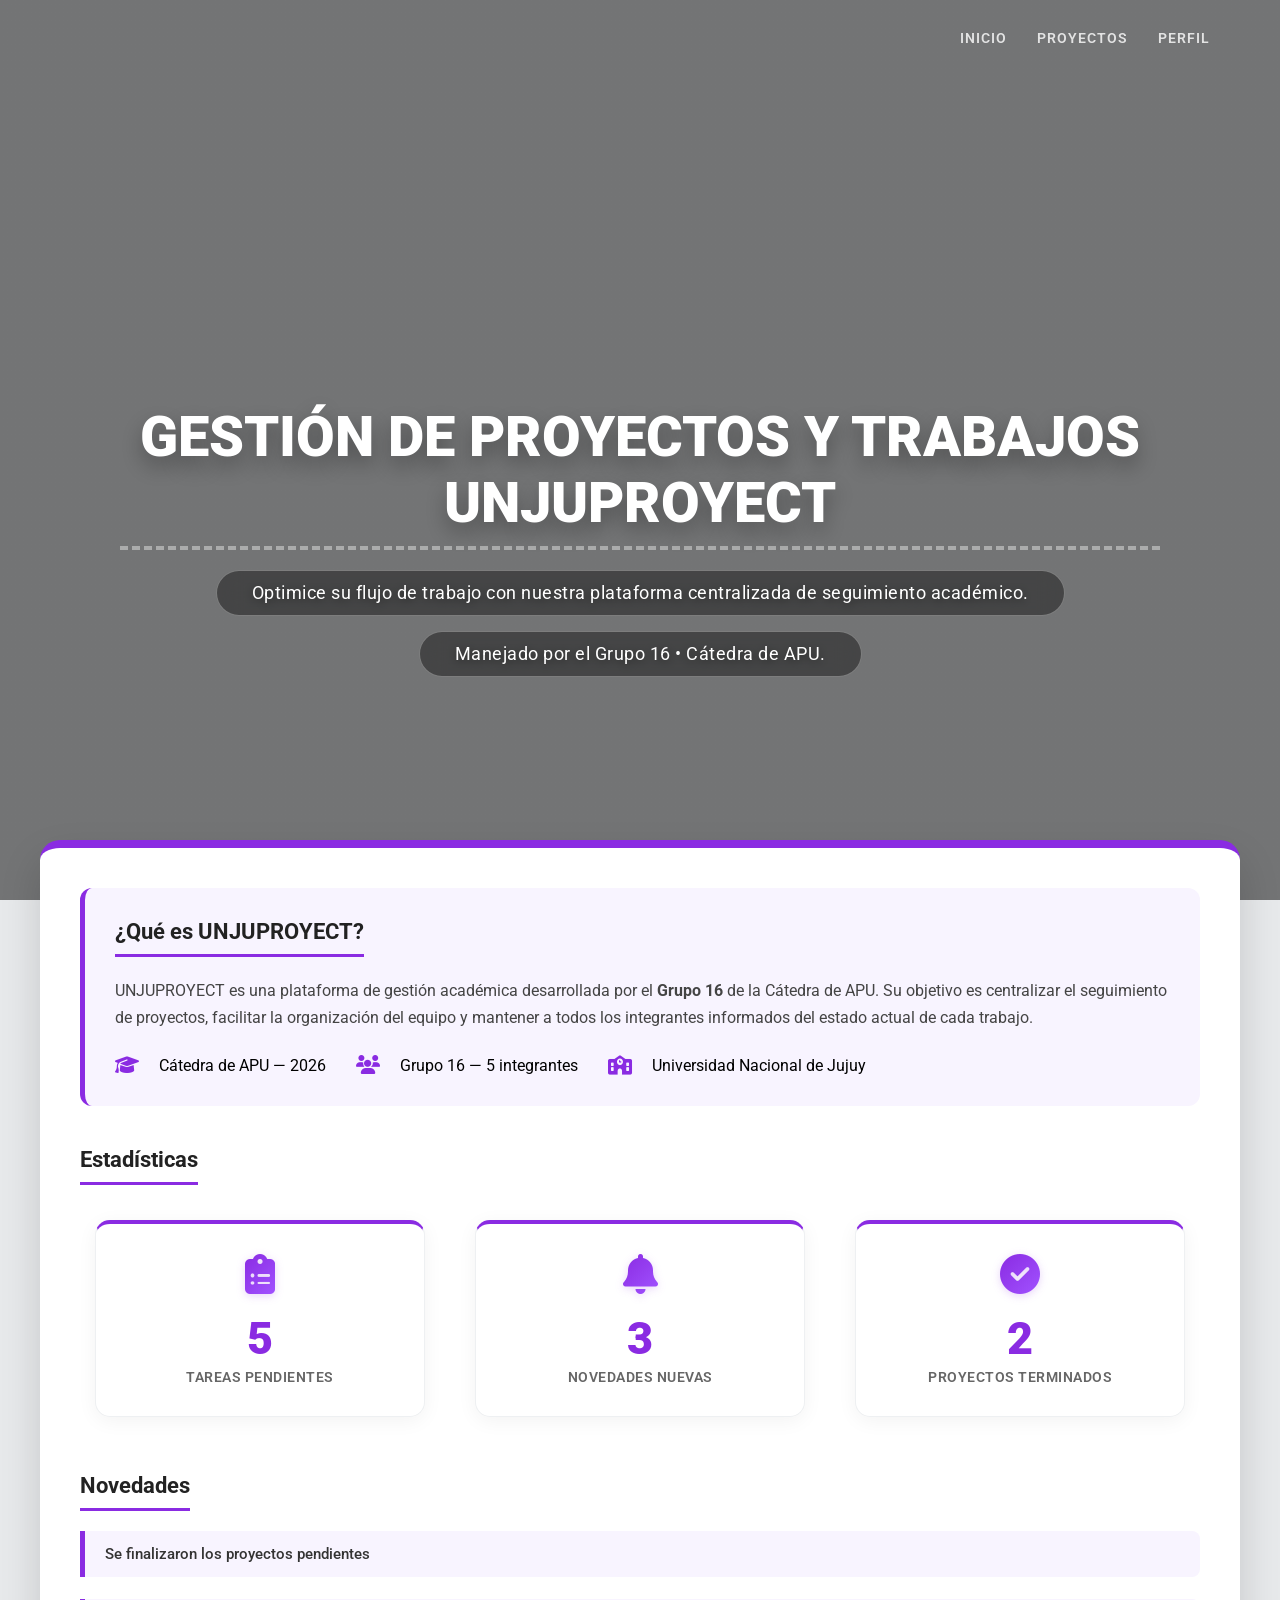
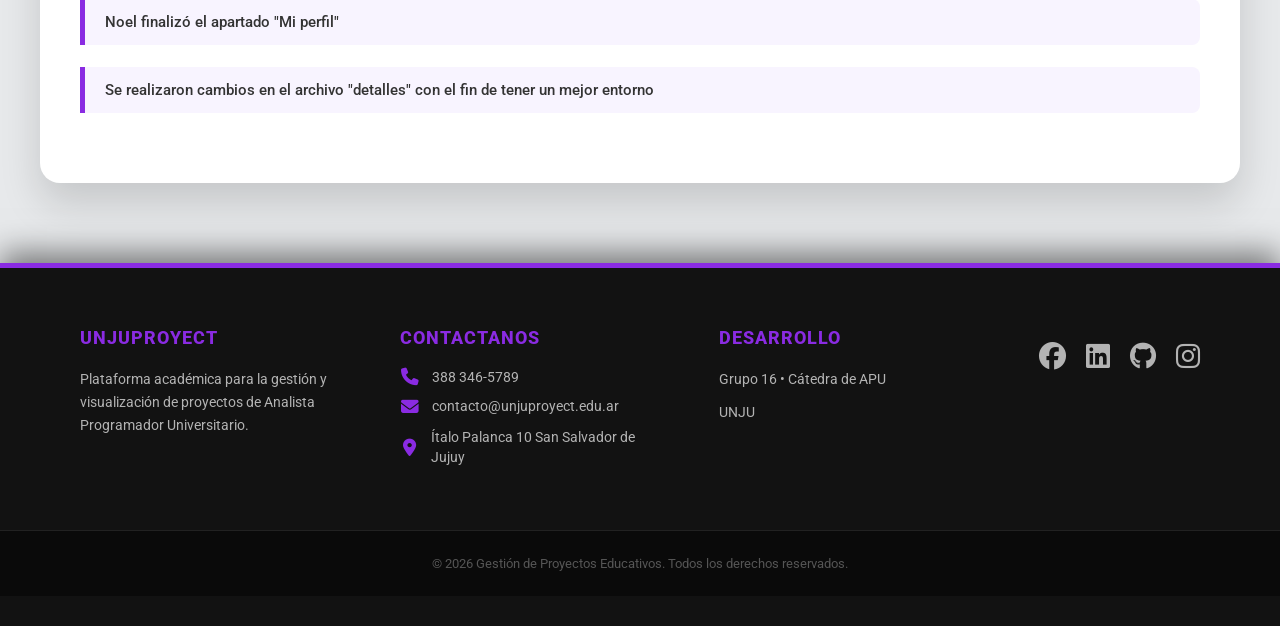
<file: Index.html>
<!DOCTYPE html>
<html lang="es">

<head>
    <meta charset="UTF-8">
    <meta name="viewport" content="width=device-width, initial-scale=1.0">
    <title>Pagina Principal</title>
    <link rel="stylesheet" href="css/styles.css">
    <link rel="preconnect" href="https://fonts.googleapis.com">
    <link rel="preconnect" href="https://fonts.gstatic.com" crossorigin>
    <link href="https://fonts.googleapis.com/css2?family=Roboto:ital,wght@0,100..900;1,100..900&display=swap"rel="stylesheet">
    <link rel="stylesheet" href="https://cdnjs.cloudflare.com/ajax/libs/font-awesome/6.5.1/css/all.min.css">
</head>

<body>
    <header>
        <nav>
            <a href="index.html">Inicio</a>
            <a href="proyectos.html">Proyectos</a>
            <a href="perfil.html">Perfil</a>
        </nav>
        <div class="header-content">
            <h1 id="titulo-h1">Gestión de Proyectos y Trabajos UNJUPROYECT</h1>
            <div class="proyecto-info">
                <p>Optimice su flujo de trabajo con nuestra plataforma centralizada de seguimiento académico.</p>
                <p>Manejado por el Grupo 16 • Cátedra de APU.</p>
            </div>
            
        </div>
    </header>

    <main>

        <section class="seccion-sobre">
            <h2 class="seccion-titulo">¿Qué es UNJUPROYECT?</h2>
            <p class="sobre-descripcion">
                UNJUPROYECT es una plataforma de gestión académica desarrollada por el <strong>Grupo 16</strong>
                de la Cátedra de APU. Su objetivo es centralizar el seguimiento de proyectos, facilitar
                la organización del equipo y mantener a todos los integrantes informados del estado actual
                de cada trabajo.
            </p>
            <div class="sobre-datos">
                <div class="sobre-dato">
                    <i class="fa-solid fa-graduation-cap sobre-icono-fa"></i>
                    <span class="sobre-texto">Cátedra de APU — 2026</span>
                </div>
                <div class="sobre-dato">
                    <i class="fa-solid fa-users sobre-icono-fa"></i>
                    <span class="sobre-texto">Grupo 16 — 5 integrantes</span>
                </div>
                <div class="sobre-dato">
                    <i class="fa-solid fa-school sobre-icono-fa"></i>
                    <span class="sobre-texto">Universidad Nacional de Jujuy</span>
                </div>
            </div>
        </section>

        <!-- Sección de estadísticas -->
        <section class="seccion-estadisticas">
            <h2 class="seccion-titulo">Estadísticas</h2>
                <div class="tarjetas-grid">
                    <article class="tarjeta-stat">
                    <i class="fa-solid fa-clipboard-list stat-icono-fa"></i>
                    <span class="stat-numero">5</span>
                    <span class="stat-etiqueta">Tareas Pendientes</span>
                </article>
                <article class="tarjeta-stat">
                    <i class="fa-solid fa-bell stat-icono-fa"></i>
                    <span class="stat-numero">3</span>
                    <span class="stat-etiqueta">Novedades Nuevas</span>
                </article>
                <article class="tarjeta-stat">
                    <i class="fa-solid fa-circle-check stat-icono-fa"></i>
                        <span class="stat-numero">2</span>
                    <span class="stat-etiqueta">Proyectos Terminados</span>
                </article>
                </div>
</section>

        <!-- Sección de novedades -->
        <section class="seccion-novedades">
            <h2 class="seccion-titulo">Novedades</h2>
            <ul class="lista-novedades">
                <li class="novedad-item">Se finalizaron los proyectos pendientes</li>
                <li class="novedad-item">Noel finalizó el apartado "Mi perfil"</li>
                <li class="novedad-item">Se realizaron cambios en el archivo "detalles" con el fin de tener un mejor entorno</li>
            </ul>
        </section>

        <!-- Sección sobre el proyecto -->
        

    </main>

    <footer>
        <div class="footer-content">
            <div class="footer-section">
                <h4>UNJUPROYECT</h4>
                <p>Plataforma académica para la gestión y visualización de proyectos de Analista Programador Universitario.</p>
            </div>
        
            <div class="footer-section">
                <h4>Contactanos</h4>
                    <ul class="contact-info">
                    <li>
                        <i class="fa-solid fa-phone"></i>
                        <a href="tel:3883465789">388 346-5789</a>
                    </li>
                    <li>
                        <i class="fa-solid fa-envelope"></i>
                        <a href="mailto:contacto@unjuproyect.edu.ar">contacto@unjuproyect.edu.ar</a>
                    </li>
                    <li>
                        <i class="fa-solid fa-location-dot"></i>
                        <span>Ítalo Palanca 10 San Salvador de Jujuy</span>
                    </li>
                    </ul>
            </div>
        
            <div class="footer-section">
                <h4>Desarrollo</h4>
                <p>Grupo 16 • Cátedra de APU</p>
                <p>UNJU</p>
            </div>

            <div class="social-icons">
                <a href="#" class="icon-link" title="Facebook">
                <i class="fa-brands fa-facebook"></i>
                </a>
                <a href="#" class="icon-link" title="LinkedIn">
                <i class="fa-brands fa-linkedin"></i>
                </a>
                <a href="#" class="icon-link" title="GitHub">
                <i class="fa-brands fa-github"></i>
                </a>
                <a href="#" class="icon-link" title="Instagram">
                <i class="fa-brands fa-instagram"></i>
                </a>
            </div>
        </div>
    
        <div class="footer-bottom">
            <p>&copy; 2026 Gestión de Proyectos Educativos. Todos los derechos reservados.</p>
        </div>
    </footer>

</body>

</html>
</file>
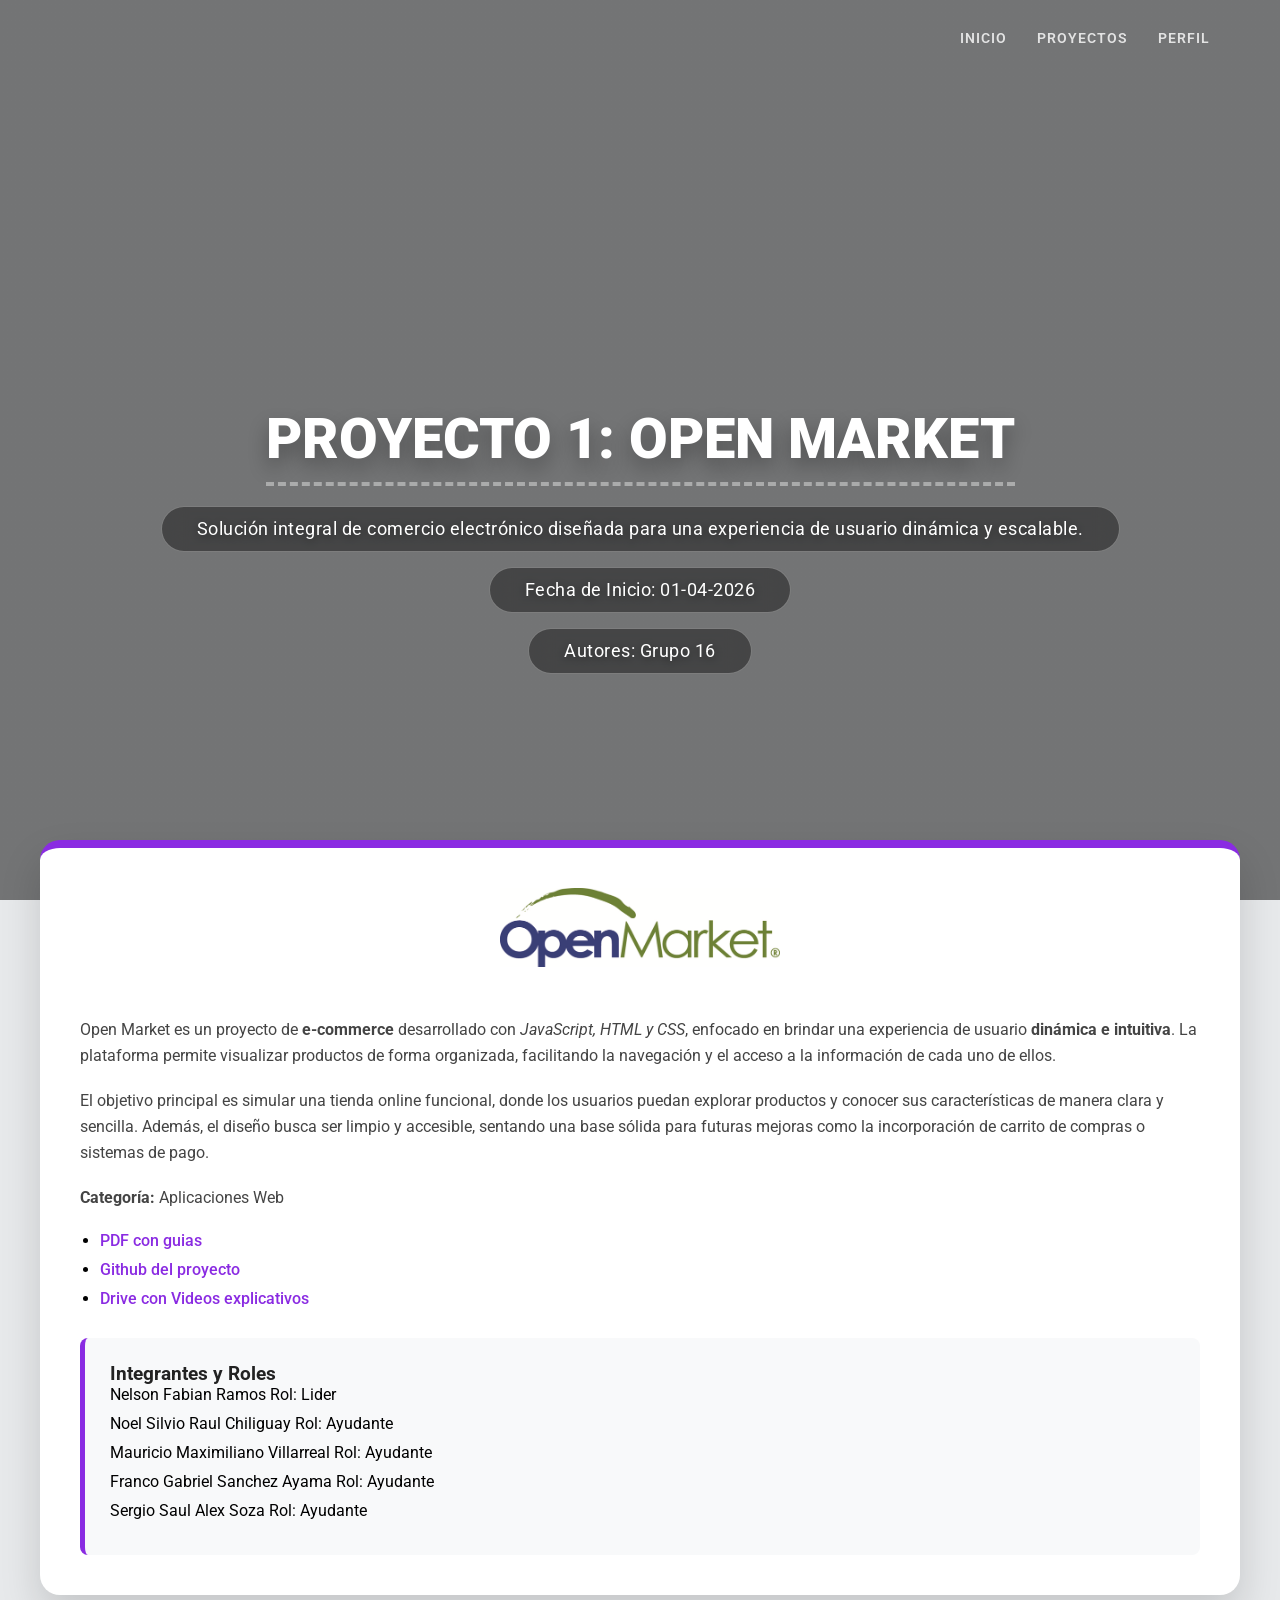
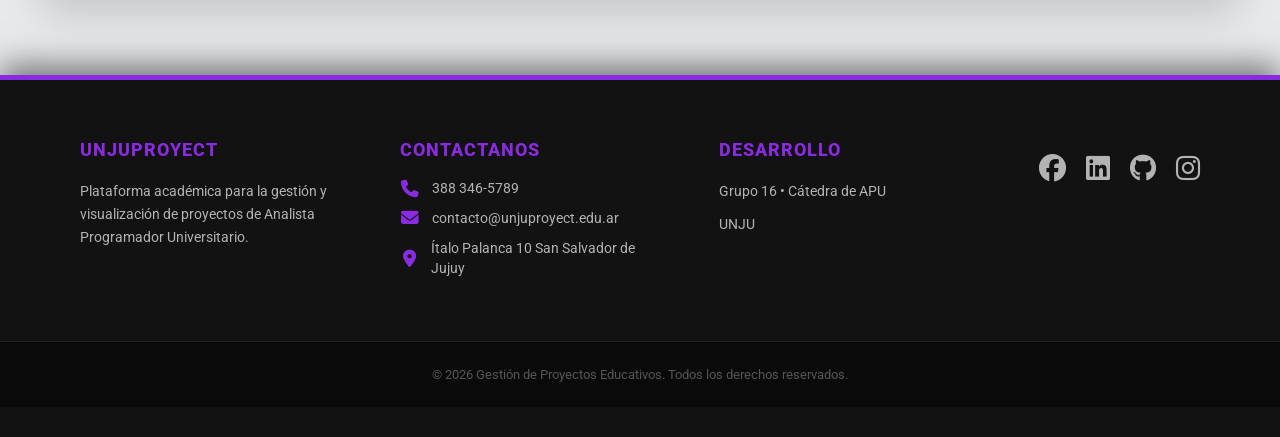
<file: detalle.html>
<html lang="es">

<head>
    <meta charset="UTF-8">
    <meta name="viewport" content="width=device-width, initial-scale=1.0">
    <title>Detalles de Proyecto</title>
    <link rel="stylesheet" href="css/styles.css">
    <link rel="preconnect" href="https://fonts.googleapis.com">
    <link rel="preconnect" href="https://fonts.gstatic.com" crossorigin>
    <link href="https://fonts.googleapis.com/css2?family=Roboto:ital,wght@0,100..900;1,100..900&display=swap" rel="stylesheet">
    <link rel="stylesheet" href="https://cdnjs.cloudflare.com/ajax/libs/font-awesome/6.5.1/css/all.min.css">
    <style>
        #titulo-h1 {
            color: #ffffff;
            font-size: 3.5rem;
            font-weight: 900;
            text-transform: uppercase;
            display: inline-block;
            padding-bottom: 10px;
            margin-bottom: 20px;
    
            border-bottom: 4px dashed rgba(255, 255, 255, 0.4); 
    
            text-shadow: 0 10px 20px rgba(0, 0, 0, 0.3);
}
        </style>
</head>

<body>
    <header>
        <nav>
            <a href="index.html">Inicio</a>
            <a href="proyectos.html">Proyectos</a>
            <a href="perfil.html">Perfil</a>
        </nav>
    
        <div class="header-content">
            <h1 id="titulo-h1">Proyecto 1: OPEN MARKET</h1>
            <div class="proyecto-info">
                <p>Solución integral de comercio electrónico diseñada para una experiencia de usuario dinámica y escalable.</p>
                <p>Fecha de Inicio: 01-04-2026</p>
                <p>Autores: Grupo 16</p>
            </div>
        </div>
    </header>
    <main>
        <img src="img/OpenMarket logo_4.png" alt="Logo del proyecto OpenMarket">
        <p>
            Open Market es un proyecto de <strong>e-commerce</strong> desarrollado con <em>JavaScript, HTML y CSS</em>,
            enfocado en brindar una
            experiencia de usuario <strong>dinámica e intuitiva</strong>.
            La plataforma permite visualizar productos de forma organizada, facilitando la navegación y el acceso a la
            información de cada uno de ellos.
        </p>

        <p>
            El objetivo principal es simular una tienda online funcional, donde los usuarios puedan explorar productos y
            conocer sus características de manera clara y sencilla. Además, el diseño busca ser limpio y accesible,
            sentando una base sólida para futuras mejoras como la incorporación de carrito de compras o sistemas de
            pago.
        </p>
        <p><strong>Categoría:</strong> Aplicaciones Web</p>
        <ul>
            <li><a href="#">PDF con guias</a></li>
            <li><a href="https://github.com/Seiseishon/grupo_9_Tienda">Github del proyecto</a></li>
            <li><a href="#">Drive con Videos explicativos</a></li>
        </ul>
        <section class="integrantes">
            <h3>Integrantes y Roles</h3>
            <ul>
                <li>Nelson Fabian Ramos Rol: Lider</li>
                <li>Noel Silvio Raul Chiliguay Rol: Ayudante</li>
                <li>Mauricio Maximiliano Villarreal Rol: Ayudante</li>
                <li>Franco Gabriel Sanchez Ayama Rol: Ayudante</li>
                <li>Sergio Saul Alex Soza Rol: Ayudante</li>
            </ul>
        </section>
    </main>
    
    <footer>
        <div class="footer-content">
            <div class="footer-section">
                <h4>UNJUPROYECT</h4>
                <p>Plataforma académica para la gestión y visualización de proyectos de Analista Programador Universitario.</p>
            </div>
        
            <div class="footer-section">
                <h4>Contactanos</h4>
                    <ul class="contact-info">
                    <li>
                        <i class="fa-solid fa-phone"></i>
                        <a href="tel:3883465789">388 346-5789</a>
                    </li>
                    <li>
                        <i class="fa-solid fa-envelope"></i>
                        <a href="mailto:contacto@unjuproyect.edu.ar">contacto@unjuproyect.edu.ar</a>
                    </li>
                    <li>
                        <i class="fa-solid fa-location-dot"></i>
                        <span>Ítalo Palanca 10 San Salvador de Jujuy</span>
                    </li>
                    </ul>
            </div>
        
            <div class="footer-section">
                <h4>Desarrollo</h4>
                <p>Grupo 16 • Cátedra de APU</p>
                <p>UNJU</p>
            </div>

            <div class="social-icons">
                <a href="#" class="icon-link" title="Facebook">
                <i class="fa-brands fa-facebook"></i>
                </a>
                <a href="#" class="icon-link" title="LinkedIn">
                <i class="fa-brands fa-linkedin"></i>
                </a>
                <a href="#" class="icon-link" title="GitHub">
                <i class="fa-brands fa-github"></i>
                </a>
                <a href="#" class="icon-link" title="Instagram">
                <i class="fa-brands fa-instagram"></i>
                </a>
            </div>
        </div>
    
        <div class="footer-bottom">
            <p>&copy; 2026 Gestión de Proyectos Educativos. Todos los derechos reservados.</p>
        </div>
    </footer>
</body>

</html>
</file>
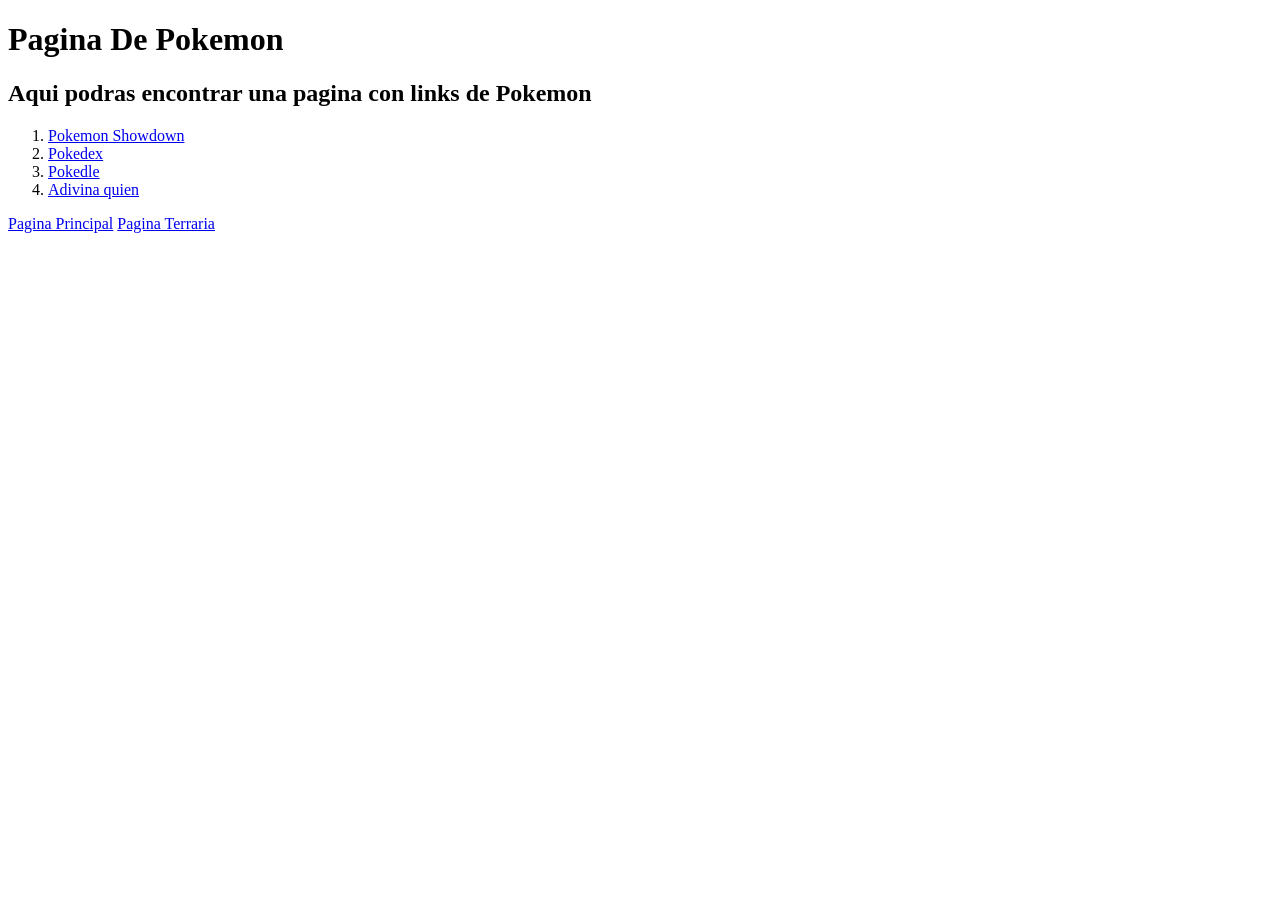
<file: Pagina Pokemon.html>
<!DOCTYPE html>
<html>
    <head>
        <title>Primera Pagina</title>
    </head>
    <body>
        <h1>Pagina De Pokemon</h1>
        <h2>Aqui podras encontrar una pagina con links de Pokemon</h2>
            <ol>
                <li><a href="https://pokemonshowdown.com/" target="_blank">Pokemon Showdown</a></li>
                <li><a href="https://www.pokemon.com/es/pokedex" target="_blank">Pokedex</a></li>
                <li><a href="https://pokedle.com/" target="_blank"">Pokedle</a></li>
                <li><a href="https://adivina-quien-pokemon.vercel.app/" target="_blank">Adivina quien</a></li>
            </ol>
            <a href="Index.html">Pagina Principal</a>
            <a href="Pagina Terraria.html">Pagina Terraria</a>
    </body>
</html>
</file>
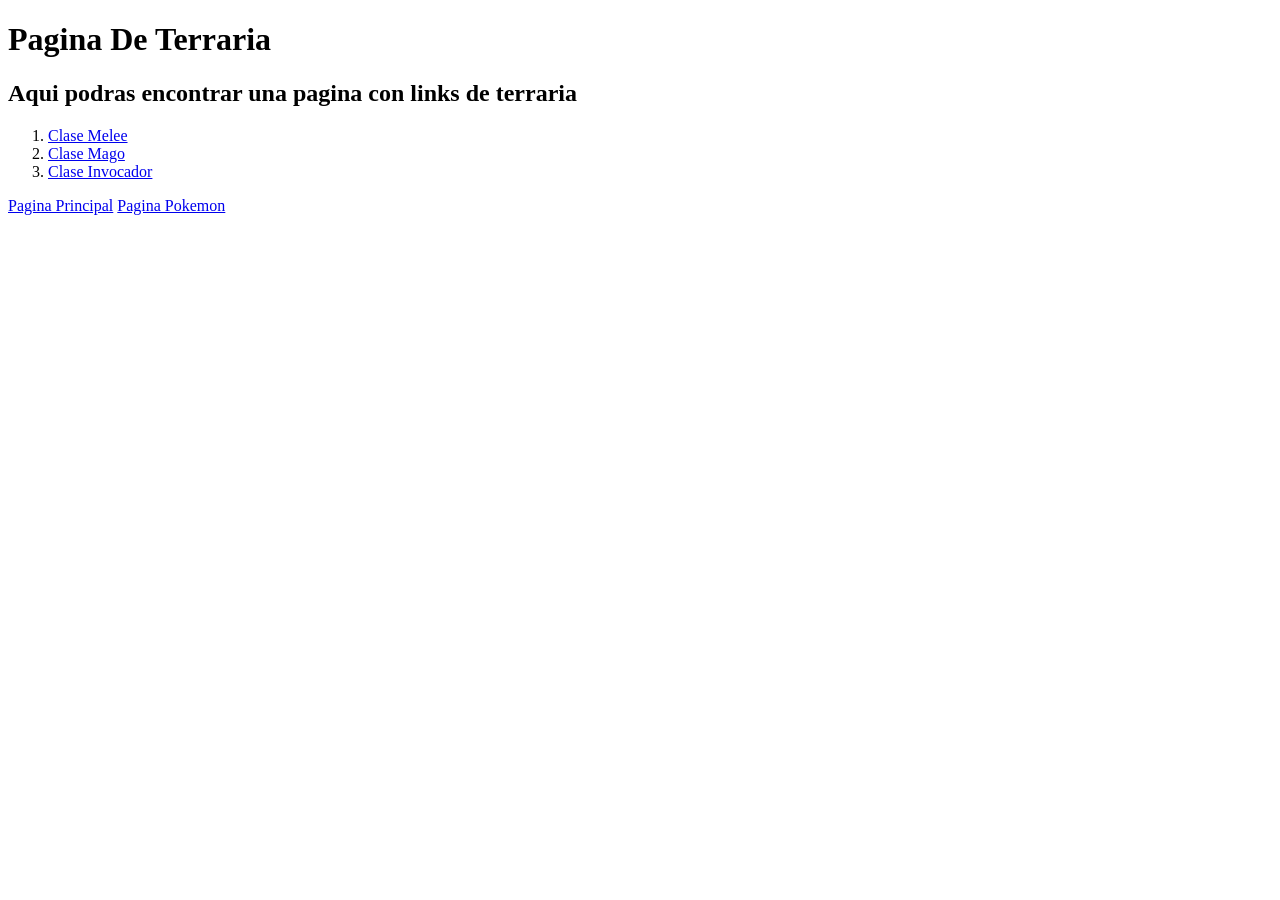
<file: Pagina Terraria.html>
<!DOCTYPE html>
<html>
    <head>
        <title>Primera Pagina</title>
    </head>
    <body>
         <h1>Pagina De Terraria</h1>
        <h2>Aqui podras encontrar una pagina con links de terraria</h2>
            <ol>
                <li><a href="https://terraria.fandom.com/es/wiki/Armas_cuerpo_a_cuerpo" target="_blank">Clase Melee</a></li>
                <li><a href="https://terraria.fandom.com/es/wiki/Armas_m%C3%A1gicas" target="_blank">Clase Mago</a></li>
                <li><a href="https://terraria.fandom.com/es/wiki/Armas" target="_blank"">Clase Invocador</a></li>
            </ol>
            <a href="Index.html">Pagina Principal</a>
            <a href="Pagina Pokemon.html">Pagina Pokemon</a>
    </body>
</html>
</file>
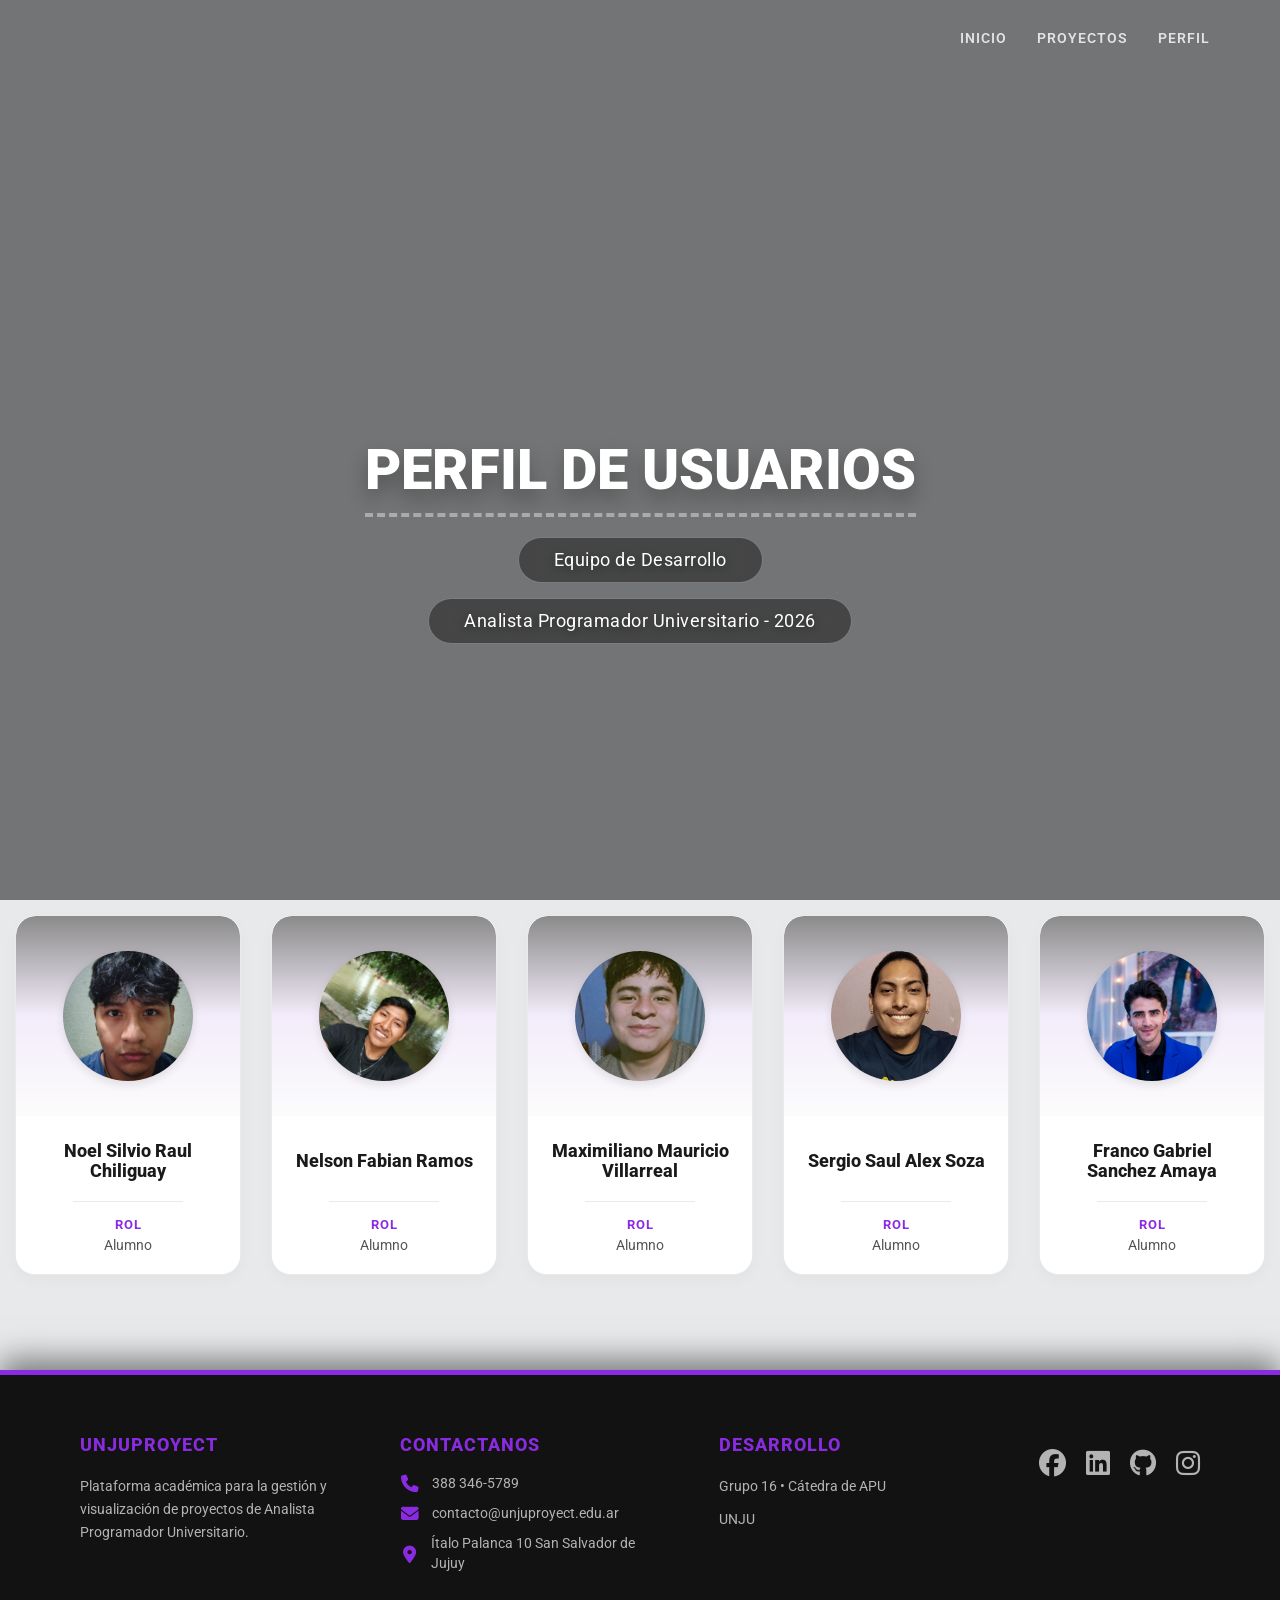
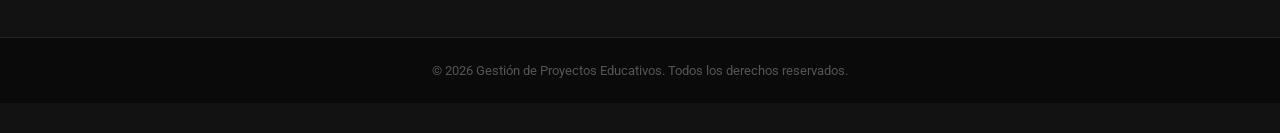
<file: perfil.html>
<!DOCTYPE html>
<html lang="es">

<head>
    <meta charset="UTF-8">
    <meta name="viewport" content="width=device-width, initial-scale=1.0">
    <title>Perfil</title>
    <link rel="stylesheet" href="css/styles.css">
    <link rel="preconnect" href="https://fonts.googleapis.com">
    <link rel="preconnect" href="https://fonts.gstatic.com" crossorigin>
    <link href="https://fonts.googleapis.com/css2?family=Roboto:ital,wght@0,100..900;1,100..900&display=swap"
        rel="stylesheet">
    <link rel="stylesheet" href="https://cdnjs.cloudflare.com/ajax/libs/font-awesome/6.5.1/css/all.min.css">
        <style>
        #titulo-h1 {
            color: #ffffff;
            font-size: 3.5rem;
            font-weight: 900;
            text-transform: uppercase;
            display: inline-block;
            padding-bottom: 10px;
            margin-bottom: 20px;
    
            border-bottom: 4px dashed rgba(255, 255, 255, 0.4); 
    
            text-shadow: 0 10px 20px rgba(0, 0, 0, 0.3);
}
        </style>
</head>

<body>
    <header>
        <nav>
            <a href="index.html">Inicio</a>
            <a href="proyectos.html">Proyectos</a>
            <a href="perfil.html">Perfil</a>
        </nav>
        <div class="header-content">
            <h1 id="titulo-h1">Perfil de Usuarios</h1>
            <div class="proyecto-info">
                <p>Equipo de Desarrollo</p>
                <p>Analista Programador Universitario - 2026</p>
            </div>
        </div>
    </header>
    <section>
        <div class="containerPerfil">
            <article>
                <div class="img-perfiles">
                    <div class="img-gradiente"></div>
                    <img src="img/Image 2026-04-15 at 20.21.18.jpeg" class="img-perfil" alt="Noel Silvio Raul Chiliguay">
                </div>
                <div class="info-alumno">
                    <h2 class="info-nombre">Noel Silvio Raul Chiliguay</h2>
                    <div class="divisor-minimalista"></div>
                    <p class="info-rol-titulo">Rol</p>
                    <p class="info-rol-puesto">Alumno</p>
                </div>
            </article>
            <article>
                <div class="img-perfiles">
                    <div class="img-gradiente"></div>
                    <img src="img/WhatsApp Image 2026-04-15 at 18.22.33.jpeg" class="img-perfil" alt="Nelson Fabian Ramos">
                </div>
                <div class="info-alumno">
                    <h2 class="info-nombre">Nelson Fabian Ramos</h2>
                    <div class="divisor-minimalista"></div>
                    <p class="info-rol-titulo">Rol</p>
                    <p class="info-rol-puesto">Alumno</p>
                </div>
            </article>
            <article>
                <div class="img-perfiles">
                    <div class="img-gradiente"></div>
                    <img src="img/616427079_926487039847745_7732933303958360506_n.jpg" class="img-perfil" alt="Maximiliano Mauricio Villarreal">
                </div>
                <div class="info-alumno">
                    <h2 class="info-nombre">Maximiliano Mauricio Villarreal</h2>
                    <div class="divisor-minimalista"></div>
                    <p class="info-rol-titulo">Rol</p>
                    <p class="info-rol-puesto">Alumno</p>
                </div>
            </article>
            <article>
                <div class="img-perfiles">
                    <div class="img-gradiente"></div>
                    <img src="img/IMG_20260313_230943_500.jpg" class="img-perfil" alt="Sergio Saul Alex Soza">
                </div>
                <div class="info-alumno">
                    <h2 class="info-nombre">Sergio Saul Alex Soza</h2>
                    <div class="divisor-minimalista"></div>
                    <p class="info-rol-titulo">Rol</p>
                    <p class="info-rol-puesto">Alumno</p>
                </div>
            </article>
            <article>
                <div class="img-perfiles">
                    <div class="img-gradiente"></div>
                    <img src="img/franco.jpeg" class="img-perfil" alt="Franco Gabriel Sanchez Amaya">
                </div>
    
                <div class="info-alumno">
                    <h2 class="info-nombre">Franco Gabriel Sanchez Amaya</h2>
                    <div class="divisor-minimalista"></div>
                    <p class="info-rol-titulo">Rol</p>
                    <p class="info-rol-puesto">Alumno</p>
                </div>
            </article>
        </div>
    </section>

    <footer>
        <div class="footer-content">
            <div class="footer-section">
                <h4>UNJUPROYECT</h4>
                <p>Plataforma académica para la gestión y visualización de proyectos de Analista Programador Universitario.</p>
            </div>
        
            <div class="footer-section">
                <h4>Contactanos</h4>
                    <ul class="contact-info">
                    <li>
                        <i class="fa-solid fa-phone"></i>
                        <a href="tel:3883465789">388 346-5789</a>
                    </li>
                    <li>
                        <i class="fa-solid fa-envelope"></i>
                        <a href="mailto:contacto@unjuproyect.edu.ar">contacto@unjuproyect.edu.ar</a>
                    </li>
                    <li>
                        <i class="fa-solid fa-location-dot"></i>
                        <span>Ítalo Palanca 10 San Salvador de Jujuy</span>
                    </li>
                    </ul>
            </div>
        
            <div class="footer-section">
                <h4>Desarrollo</h4>
                <p>Grupo 16 • Cátedra de APU</p>
                <p>UNJU</p>
            </div>

            <div class="social-icons">
                <a href="#" class="icon-link" title="Facebook">
                <i class="fa-brands fa-facebook"></i>
                </a>
                <a href="#" class="icon-link" title="LinkedIn">
                <i class="fa-brands fa-linkedin"></i>
                </a>
                <a href="#" class="icon-link" title="GitHub">
                <i class="fa-brands fa-github"></i>
                </a>
                <a href="#" class="icon-link" title="Instagram">
                <i class="fa-brands fa-instagram"></i>
                </a>
            </div>
        </div>
    
        <div class="footer-bottom">
            <p>&copy; 2026 Gestión de Proyectos Educativos. Todos los derechos reservados.</p>
        </div>
    </footer>
</body>

</html>
</file>
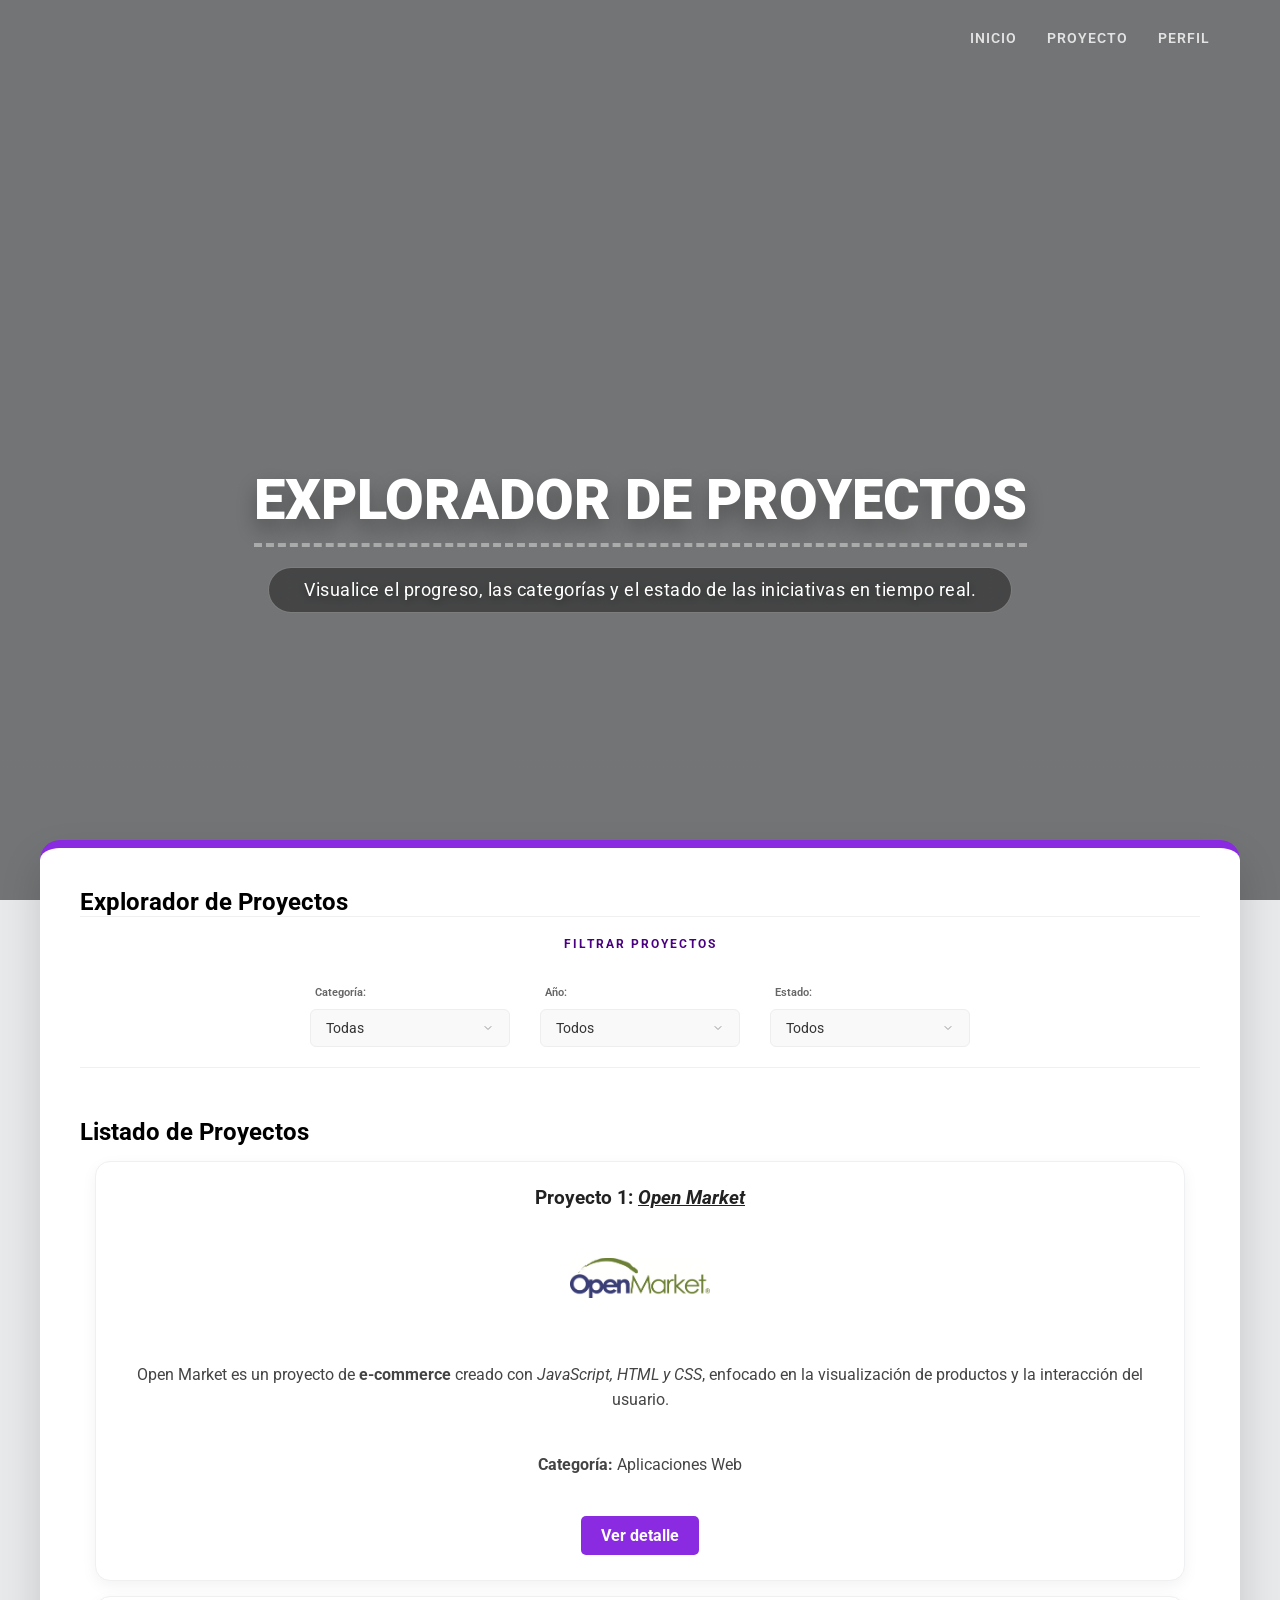
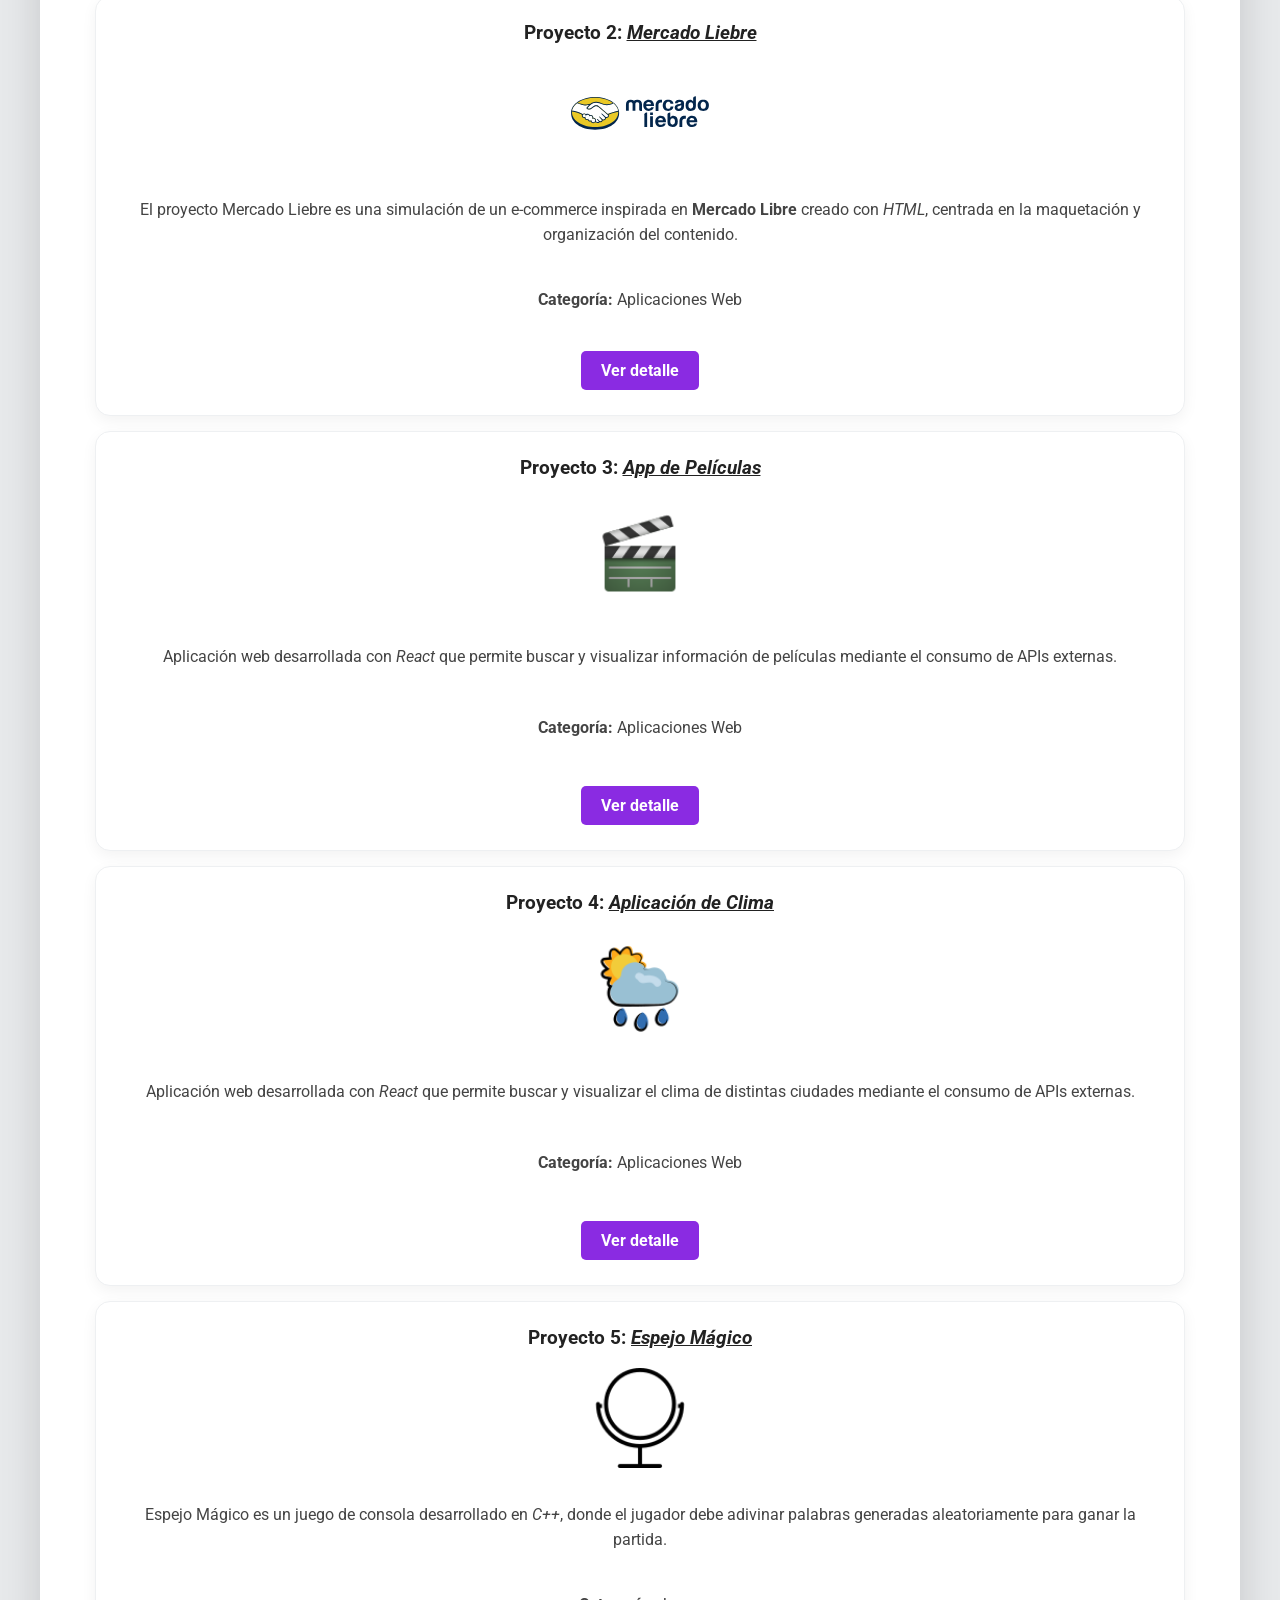
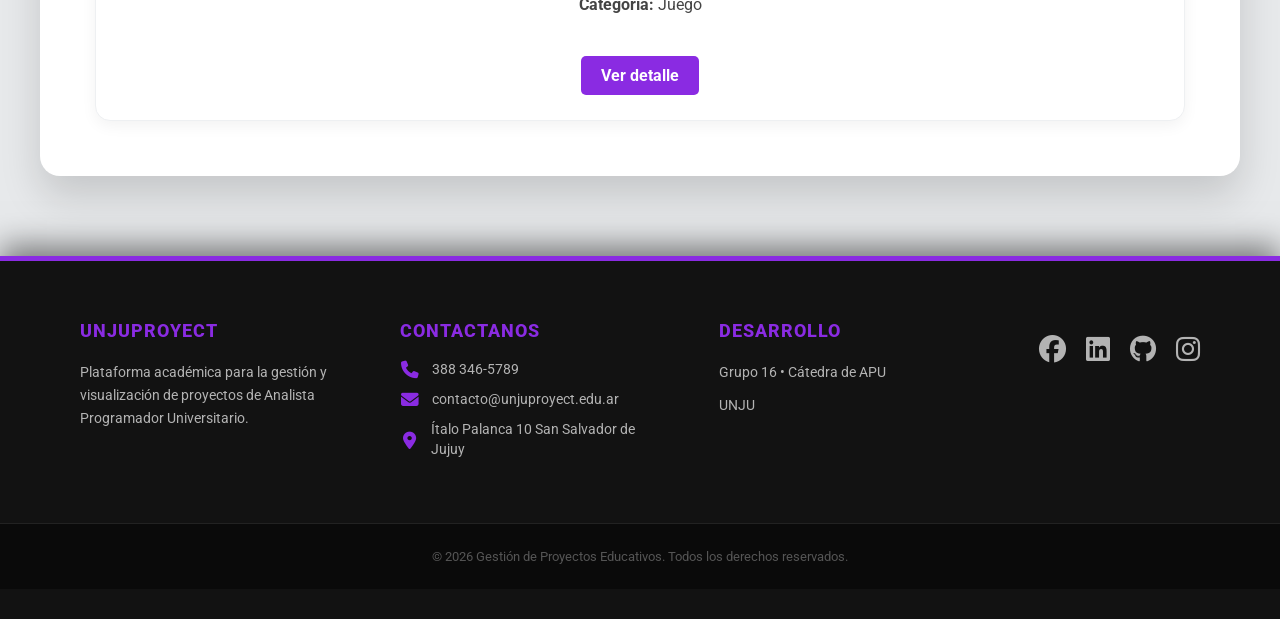
<file: proyectos.html>
<!DOCTYPE html>
<html lang="es">

<head>
    <meta charset="UTF-8">
    <meta name="viewport" content="width=device-width, initial-scale=1.0">
    <title>Explorador de Proyectos</title>
    <link rel="stylesheet" href="css/styles.css">
    <link rel="preconnect" href="https://fonts.googleapis.com">
    <link rel="preconnect" href="https://fonts.gstatic.com" crossorigin>
    <link href="https://fonts.googleapis.com/css2?family=Roboto:ital,wght@0,100..900;1,100..900&display=swap"
        rel="stylesheet">
    <link rel="stylesheet" href="https://cdnjs.cloudflare.com/ajax/libs/font-awesome/6.5.1/css/all.min.css">
        <style>
        #titulo-h1 {
            color: #ffffff;
            font-size: 3.5rem;
            font-weight: 900;
            text-transform: uppercase;
            display: inline-block;
            padding-bottom: 10px;
            margin-bottom: 20px;
    
            border-bottom: 4px dashed rgba(255, 255, 255, 0.4); 
    
            text-shadow: 0 10px 20px rgba(0, 0, 0, 0.3);
}
        </style>
</head>

<body>

    <!-- Encabezado del sitio -->
    <header>
        <nav>
            <a href="index.html">Inicio</a>
            <a href="proyectos.html">Proyecto</a>
            <a href="perfil.html">Perfil</a>
        </nav>
        <div class="header-content">
            <h1 id="titulo-h1">Explorador de Proyectos</h1>
            <div class="proyecto-info">
                <p>Visualice el progreso, las categorías y el estado de las iniciativas en tiempo real.</p>
            </div>
        </div>
    </header>

    <!-- Contenido principal -->

    <main>
        <h2>Explorador de Proyectos</h2>

        <!-- Barra de Filtros -->

        <aside class="filtros">
    <h3>Filtrar Proyectos</h3>
    <form>
        <div class="filtros">
            <label>Categoría:</label>
            <select>
                <option value="">Todas</option>
                <option value="">Aplicaciones Web</option>
                <option value="">Juego</option>
            </select>
        </div>

        <div class="filtros">
            <label>Año:</label>
            <select>
                <option value="">Todos</option>
                <option value="">2023</option>
                <option value="">2024</option>
                <option value="">2025</option>
            </select>
        </div>

        <div class="filtros">
            <label>Estado:</label>
            <select>
                <option value="">Todos</option>
                <option value="">En curso</option>
                <option value="">Finalizado</option>
            </select>
        </div>
    </form>
</aside>

        <!-- Listado de Proyectos -->
        <section class="proyectos">
            <h2>Listado de Proyectos</h2>

            <article class="proyecto">
                <h3 class="titulo-proyecto">Proyecto 1: <u><em>Open Market</em></u></h3>
                <img src="img/OpenMarket logo_4.png" alt="Imagen del logo del proyecto Open Market" width="150">
                <p>
                    Open Market es un proyecto de <strong>e-commerce</strong>
                    creado con <em>JavaScript, HTML y CSS</em>,
                    enfocado en la visualización de productos y la interacción del usuario.
                </p>
                <p><strong>Categoría:</strong> Aplicaciones Web</p>
                <a href="detalle.html">Ver detalle</a>
            </article>

            <article class="proyecto">
                <h3 class="titulo-proyecto">Proyecto 2: <u><em>Mercado Liebre</em></u></h3>
                <img src="img/logo-mercado-liebre.svg" alt="Imagen del logo del proyecto Mercado Liebre" width="150">
                <p>
                    El proyecto Mercado Liebre es una simulación
                    de un e-commerce inspirada en <strong>Mercado Libre</strong> creado con
                    <em>HTML</em>, centrada en la maquetación y organización del contenido.
                </p>
                <p><strong>Categoría:</strong> Aplicaciones Web</p>
                <a href="detalle.html">Ver detalle</a>
            </article>

            <article class="proyecto">
                <h3 class="titulo-proyecto">Proyecto 3: <u><em>App de Películas</em></u></h3>
                <img src="img/favicon.ico" alt="Imagen del logo del proyecto App de Peliculas">
                <p>
                    Aplicación web desarrollada con <em>React</em> que permite buscar y
                    visualizar
                    información de películas mediante el consumo de APIs externas.
                </p>
                <p><strong>Categoría:</strong> Aplicaciones Web</p>
                <a href="detalle.html">Ver detalle</a>
            </article>

            <article class="proyecto">
                <h3 class="titulo-proyecto">Proyecto 4: <u><em>Aplicación de Clima</em></u></h3>
                <img src="img/clima.ico" alt="Imagen del logo del proyecto Aplicación de clima">
                <p>
                    Aplicación web desarrollada con <em>React</em> que permite buscar y
                    visualizar el clima de distintas ciudades mediante el consumo de APIs externas.
                </p>
                <p><strong>Categoría:</strong> Aplicaciones Web</p>
                <a href="detalle.html">Ver detalle</a>
            </article>

            <article class="proyecto">
                <h3 class="titulo-proyecto">Proyecto 5: <u><em>Espejo Mágico</em></u></h3>
                <img class="espejo" src="img/icons8-espejo-96.ico" alt="Imagen de un espejo">
                <p>
                    Espejo Mágico es un juego de consola desarrollado en <em>C++</em>,
                    donde el jugador debe adivinar palabras generadas aleatoriamente para ganar la partida.
                </p>
                <p><strong>Categoría:</strong> Juego</p>
                <a href="detalle.html">Ver detalle</a>
            </article>

        </section>
    </main>

    <footer>
        <div class="footer-content">
            <div class="footer-section">
                <h4>UNJUPROYECT</h4>
                <p>Plataforma académica para la gestión y visualización de proyectos de Analista Programador Universitario.</p>
            </div>
        
            <div class="footer-section">
                <h4>Contactanos</h4>
                    <ul class="contact-info">
                    <li>
                        <i class="fa-solid fa-phone"></i>
                        <a href="tel:3883465789">388 346-5789</a>
                    </li>
                    <li>
                        <i class="fa-solid fa-envelope"></i>
                        <a href="mailto:contacto@unjuproyect.edu.ar">contacto@unjuproyect.edu.ar</a>
                    </li>
                    <li>
                        <i class="fa-solid fa-location-dot"></i>
                        <span>Ítalo Palanca 10 San Salvador de Jujuy</span>
                    </li>
                    </ul>
            </div>
        
            <div class="footer-section">
                <h4>Desarrollo</h4>
                <p>Grupo 16 • Cátedra de APU</p>
                <p>UNJU</p>
            </div>

            <div class="social-icons">
                <a href="#" class="icon-link" title="Facebook">
                <i class="fa-brands fa-facebook"></i>
                </a>
                <a href="#" class="icon-link" title="LinkedIn">
                <i class="fa-brands fa-linkedin"></i>
                </a>
                <a href="#" class="icon-link" title="GitHub">
                <i class="fa-brands fa-github"></i>
                </a>
                <a href="#" class="icon-link" title="Instagram">
                <i class="fa-brands fa-instagram"></i>
                </a>
            </div>
        </div>
    
        <div class="footer-bottom">
            <p>&copy; 2026 Gestión de Proyectos Educativos. Todos los derechos reservados.</p>
        </div>
    </footer>

</body>

</html>
</file>
<file: css/styles.css>
/* ============================================
   1. GLOBALES Y VARIABLES
   ============================================ */

@import url(https://fonts.googleapis.com/css2?family=Roboto:ital,wght@0,100..900;1,100..900&display=swap);

/*Importar la fuente Roboto a css*/
:root {
    --fuente: 'Roboto';
    /*variable de fuente*/
    /*se usa con var(--fuente), por ejemplo font-family: var(--fuente);*/
    --text-size: 1.2rem;
    /*variable de tamaño de texto*/
    --color-boxes:#8A2BE2;
}

* {
    box-sizing: border-box;
    padding: 0;
    margin: 0;
    font-family: var(--fuente);
}

body {
    background-color: #E7E9EB; /* Boby gris para el contenido main */
}

/* ============================================
   2. HEADER Y NAVEGACIÓN
   ============================================ */

header {
    display: flex;
    flex-direction: column;
    justify-content: center;
    align-items: center;
    height: 100vh;
    width: 100%;
    padding: 20px;
    background-image: linear-gradient(rgba(0, 0, 0, 0.5), rgba(0, 0, 0, 0.5)), url('https://www.unir.net/wp-content/uploads/2021/02/Pro1.webp');
    background-size: cover;
    background-position: center;
    background-attachment: fixed;
    color: white;
    position: relative;
    overflow: hidden;
}

header h1 {
    font-size: 4.5rem;
    font-weight: 900;
    text-align: center;
    text-transform: uppercase;
    text-shadow: 0 10px 30px rgba(0, 0, 0, 0.5);
    margin-bottom: 40px;
}

.header-content {
    text-align: center;
    padding-top: 80px;
}

nav {
    width: 100%;
    position: absolute;
    top: 40px;
    right: 60px;
    display: flex;
    justify-content: flex-end;
    gap: 40px;
}

nav a {
    color: rgba(255, 255, 255, 0.9);
    text-decoration: none;
    font-weight: 600;
    font-size: 0.95rem;
    text-transform: uppercase;
    letter-spacing: 1.5px;
    position: relative;
    padding-bottom: 8px;
    transition: color 0.3s ease;
}

nav a::after {
    content: '';
    position: absolute;
    width: 0;
    height: 2px;
    bottom: 0;
    left: 0;
    background-color: #8A2BE2;
    transition: width 0.5s ease;
}

nav a:hover {
    color: white;
}

nav a:hover::after {
    width: 100%;
}

nav a:active, .proyecto a:active {
    transform: scale(0.95); 
}

nav a:focus, .proyecto a:focus, select:focus {
    outline: 2px solid #4B0082;
    outline-offset: 3px;
}

/* Navegación en desktop (ancho mínimo 769 px)  */
@media (min-width: 769px) {
    .menu {
        display: none;
    }

    nav {
        width: 100%;
        position: absolute;
        top: 30px;
        right: 50px; 
        display: flex;
        justify-content: flex-end; 
        gap: 30px;
        padding-right: 20px;
    }

    nav a {
        color: rgba(255, 255, 255, 0.8);
        text-decoration: none;
        font-weight: 600;
        font-size: 0.9rem;
        text-transform: uppercase;
        letter-spacing: 1px;
        position: relative; 
        padding-bottom: 5px;
        transition: color 0.3s ease;
    }

    nav a::after {
        content: '';
        position: absolute;
        width: 0;
        height: 2px;
        bottom: 0;
        left: 0;
        background-color: white;
        transition: width 0.5s ease; 
    }

    nav a:hover {
        color: white;
    }

    nav a:hover::after {
        width: 100%; 
    }

    nav a:active {
        transform: scale(0.95);
    }
}

/* ============================================
   3. ESTILOS PRINCIPALES (MAIN)
   ============================================ */

main {
    max-width: 1200px; 
    width: 95%;
    margin: -60px auto 50px auto;
    padding: 40px;
    background-color: #ffffff;
    border-radius: 20px;
    
    border-top: 8px solid #8A2BE2; 
    
    box-shadow: 0 20px 40px rgba(0, 0, 0, 0.15);
    position: relative;
    z-index: 10;
    box-sizing: border-box;
}

main p {
    line-height: 1.6;
    color: #444;
    margin-bottom: 20px;
}

main img {
    display: block;
    max-width: 100%;
    width: 280px;
    margin: 0 auto 50px auto;
}

main ul {
    padding-left: 20px;
    margin-bottom: 30px;
}

main ul li {
    margin-bottom: 10px;
}

main a {
    color: #8A2BE2;
    text-decoration: none;
    font-weight: 500;
    transition: color 0.3s ease;
}

main a:hover {
    color: #4B0082;
    text-decoration: underline;
}

main .integrantes {
    background-color: #f8f9fa;
    padding: 25px;
    border-radius: 8px;
    border-left: 5px solid #8A2BE2;
}

main section h3 {
    margin-top: 0;
    color: #222;
}

main section ul {
    list-style-type: none;
    padding-left: 0;
    margin-bottom: 0;
}

/* ============================================
   4. INDEX (PÁGINA PRINCIPAL)
   ============================================ */

/* --- Título del header --- */
#titulo-h1 {
    color: #ffffff;
    font-size: 3.5rem;
    font-weight: 900;
    text-transform: uppercase;
    display: inline-block;
    padding-bottom: 10px;
    margin-bottom: 20px;
    border-bottom: 4px dashed rgba(255, 255, 255, 0.4);
    text-shadow: 0 10px 20px rgba(0, 0, 0, 0.3);
}

.btn-header:hover {
    background-color: #ffffff;
    color: #8A2BE2;
    transform: translateY(-3px);
    box-shadow: 0 10px 25px rgba(0, 0, 0, 0.3);
}

/* --- Títulos de sección dentro del main --- */
.seccion-titulo {
    font-size: 1.4rem;
    font-weight: 700;
    color: #222;
    margin-bottom: 20px;
    padding-bottom: 10px;
    border-bottom: 3px solid #8A2BE2;
    display: inline-block;
}

/* --- Sección estadísticas --- */
.seccion-estadisticas {
    margin-bottom: 40px;
}

.tarjetas-grid {
    display: grid;
    grid-template-columns: repeat(3, 1fr);
    gap: 20px;
}

.tarjeta-stat {
    background: #ffffff;
    border: 1px solid #eef0f2;
    border-top: 4px solid #8A2BE2;
    border-radius: 12px;
    padding: 25px 20px;
    display: flex;
    flex-direction: column;
    align-items: center;
    gap: 8px;
    text-align: center;
    box-shadow: 0 4px 12px rgba(0, 0, 0, 0.06);
    transition: transform 0.3s ease, box-shadow 0.3s ease;
}

.tarjeta-stat:hover {
    transform: translateY(-5px);
    box-shadow: 0 10px 25px rgba(138, 43, 226, 0.15);
}

.stat-icono {
    font-size: 2rem;
}

.stat-numero {
    font-size: 2.8rem;
    font-weight: 900;
    color: #8A2BE2;
    line-height: 1;
}

.stat-etiqueta {
    font-size: 0.9rem;
    font-weight: 600;
    color: #666;
    text-transform: uppercase;
    letter-spacing: 0.5px;
}

/* --- Sección novedades --- */
.seccion-novedades {
    margin-bottom: 20px;
}

.lista-novedades {
    list-style: none;
    padding: 0;
    display: flex;
    flex-direction: column;
    gap: 12px;
}

.novedad-item {
    background-color: #f8f4ff;
    border-left: 5px solid #8A2BE2;
    padding: 14px 20px;
    border-radius: 0 8px 8px 0;
    color: #333;
    font-weight: 500;
    font-size: 0.95rem;
    transition: background-color 0.2s ease;
}

.novedad-item:hover {
    background-color: #efe8ff;
}

/* --- Sección sobre el proyecto --- */
.seccion-sobre {
    margin-bottom: 40px;
    padding: 30px;
    background-color: #f8f4ff;
    border-radius: 12px;
    border-left: 5px solid #8A2BE2;
}

.sobre-descripcion {
    color: #444;
    line-height: 1.7;
    margin-bottom: 25px;
    font-size: 1rem;
}

.sobre-datos {
    display: flex;
    gap: 30px;
    flex-wrap: wrap;
}

.sobre-dato {
    display: flex;
    align-items: center;
    gap: 10px;
}

.sobre-icono-fa {
    color: #8A2BE2;
    font-size: 1.2rem;
    margin-right: 10px;
    display: inline-block; 
    vertical-align: middle; 
}

.stat-icono-fa {
    font-size: 2.5rem;
    margin-bottom: 15px;
    display: inline-block;
    background: linear-gradient(135deg, #8A2BE2, #a152ff);
    background-clip: text;
    -webkit-background-clip: text;
    -webkit-text-fill-color: transparent;
    filter: drop-shadow(0 2px 4px rgba(138, 43, 226, 0.2));
}

.tarjeta-stat {
    flex: 1;
    display: flex;
    flex-direction: column;
    align-items: center;
    padding: 30px;
    background: #ffffff;
    border-radius: 15px;
    border-top: 4px solid #8A2BE2; 
    box-shadow: 0 4px 20px rgba(0,0,0,0.05);
    transition: transform 0.3s ease;
    text-align: center;
}

.tarjeta-stat:hover {
    transform: translateY(-10px);
    box-shadow: 0 10px 25px rgba(138, 43, 226, 0.15);
}

/* --- Responsive para estadísticas y otras secciones --- */
@media (max-width: 768px) {
    .tarjetas-grid {
        grid-template-columns: 1fr;
    }

    #titulo-h1 {
        font-size: 2.2rem;
    }

    .sobre-datos {
        flex-direction: column;
        gap: 15px;
    }
}

/* ============================================
   5. PERFIL DE INTEGRANTES
   ============================================ */

h1 {
    margin: 100px;
    text-align: center;
}

.containerPerfil {
    display: grid;
    grid-template-columns: repeat(5,1fr);
}

@media (max-width: 1220px) {
    .containerPerfil {
        grid-template-columns: repeat(4,1fr);
    }
}
@media (max-width: 1024px) {
    .containerPerfil {
        grid-template-columns: repeat(3,1fr);
    }
}
@media (max-width: 768px) {
    .containerPerfil {
        grid-template-columns: repeat(2,1fr);
    }
}
@media (max-width: 480px) {
    .containerPerfil {
        grid-template-columns: repeat(1,1fr);
    }
}

article {
    background-color: #ffffff;
    display: flex;
    flex-direction: column;
    border-radius: 20px;
    border: 1px solid #eaeaea; 
    margin: 15px;
    overflow: hidden;
    transition: all 0.3s ease;
    box-shadow: 0 5px 15px rgba(0,0,0,0.03); 
}

article:hover {
    transform: translateY(-5px);
    box-shadow: 0 10px 30px rgba(0,0,0,0.08); 
}

img {
    width: 100px;
}

.img-perfiles { 
    display: grid;
    width: 100%;
    grid-template-columns: 1fr;
    grid-template-rows: 150px 50px; 
    position: relative;
    background-color: #fcfcfc; 
}

.img-gradiente {
    background-image: linear-gradient(
        to bottom, 
        rgba(0, 0, 0, 0.45) 0%,   
        rgba(138, 43, 226, 0.08) 50%, 
        rgba(255, 255, 255, 0) 100%  
    );
    
    grid-column: 1/4;
    grid-row: 1/3;
    border-top-left-radius: 20px;
    border-top-right-radius: 20px;
}

.img-perfil {
    border-radius: 50%;
    object-fit: cover;
    width: 130px;
    height: 130px;
    grid-column: 1 / -1;
    grid-row: 1 / 3;
    align-self: center;
    justify-self: center;
    box-shadow: 0 4px 10px rgba(0,0,0,0.1);
    z-index: 2;
}

.img-fondo {
    border-top-left-radius: 20px;
    border-top-right-radius: 20px;
    width: 100%;
    height: 400px;
    grid-column: 1/4;
    grid-row: 1/3;
    object-fit: cover;
}

.info-alumno {
    font-family: var(--fuente);
    text-align: center;
    padding: 20px;
    background-color: #ffffff;
}

.info-nombre {
    margin: 0 0 15px 0;
    font-size: 1.1rem;
    font-weight: 800;
    color: #1a1a1a;
    min-height: 50px; 
    display: flex;
    align-items: center;
    justify-content: center;
}

.divisor-minimalista {
    height: 1px;
    background-color: #eaeaea;
    width: 60%;
    margin: 0 auto 15px auto;
}

.info-rol-titulo {
    font-size: 0.8rem;
    color: #8A2BE2; 
    font-weight: 700;
    text-transform: uppercase;
    letter-spacing: 1px;
    margin-bottom: 5px;
}

.info-rol-puesto {
    font-size: 0.9rem;
    color: #555;
    margin: 0;
}

.info-dare {
    margin: 0 !important;
    padding: 15px 0;
    font-size: 0.85rem;
    width: 100%;
}

/* ============================================
   6. PROYECTOS Y FILTROS
   ============================================ */

.proyecto-info {
    display: flex;
    flex-direction: column;
    align-items: center;
    gap: 15px;
    background: transparent !important;
    border: none !important;
    backdrop-filter: none !important;
    padding: 0 !important;
    box-shadow: none !important;
}


.proyecto-info p {
    background: rgba(0, 0, 0, 0.4);
    padding: 12px 35px;
    border-radius: 100px;
    backdrop-filter: blur(12px);
    border: 1px solid rgba(255, 255, 255, 0.3);
    font-size: 1.1rem;
    letter-spacing: 0.5px;
    font-weight: 400;
    color: #ffffff;
    text-shadow: 0 2px 10px rgba(0, 0, 0, 0.5);
    transition: all 0.3s ease;
}

.proyecto-info p:hover {
    background: rgba(138, 43, 226, 0.3);
    border-color: rgba(138, 43, 226, 0.5);
    transform: translateY(-3px);
    cursor: default;
}

/* Media query: Afecta a Header, Nav y Proyecto */
@media (max-width: 768px) {
    header h1 { 
        font-size: 2rem; 
    }
    nav { 
        right: 0;
        justify-content: center;
        padding-right: 0;
        top: 20px;
        gap: 20px; 
    }
    .proyecto-info {
        flex-direction: column;
        gap: 5px;
        border-radius: 15px;
    }
}

.proyecto {
    grid-column: span 2; 
    background: #ffffff;
    border-radius: 15px;
    padding: 25px;
    display: flex;
    flex-direction: column;
    justify-content: space-between;
    align-items: center;
    text-align: center;
    border: 1px solid #eef0f2;
    box-shadow: 0 5px 15px rgba(0,0,0,0.05);
    min-height: 420px;
    transition: all 0.3s ease;
}

.proyecto:nth-child(4) {
    grid-column: 2 / span 2;
}

.proyecto:nth-child(5) {
    grid-column: 4 / span 2;
}

.proyecto img {
    max-width: 140px;
    height: 100px;
    object-fit: contain;
    margin-bottom: 15px;
}

.proyecto a {
    align-self: center;
    background-color: #8A2BE2;
    color: white !important;
    padding: 10px 20px;
    border-radius: 5px;
    text-decoration: none;
    font-weight: bold;
    transition: background 0.3s, transform 0.2s;
}

.proyecto a:hover {
    background-color: #4B0082;
    transform: translateY(-2px);
}

/* Filtros de proyecto */
aside {
    width: 100%;
    margin-bottom: 50px;
    padding: 20px 0;
    border-top: 1px solid #f0f0f0;
    border-bottom: 1px solid #f0f0f0;
}

aside h3 {
    font-size: 0.75rem;
    text-transform: uppercase;
    letter-spacing: 2px;
    color: #4B0082;
    margin-bottom: 25px;
    text-align: center;
}

aside form {
    display: flex;
    justify-content: center; 
    align-items: center;
    gap: 30px;
    width: 100%;
}

.filtros {
    flex: 0 1 200px; 
    display: flex;
    flex-direction: column;
    gap: 10px;
}

aside label {
    font-size: 0.7rem;
    font-weight: 600;
    color: #666;
    margin-left: 5px;
}

aside select {
    width: 100%;
    padding: 10px 15px;
    border-radius: 6px;
    background-color: #f9f9f9;
    border: 1px solid #eee; 
    color: #333;
    font-size: 0.85rem;
    appearance: none; 
    background-image: url("data:image/svg+xml;charset=UTF-8,%3Csvg xmlns='http://www.w3.org/2000/svg' width='12' height='12' viewBox='0 0 24 24' fill='none' stroke='%23999' stroke-width='2' stroke-linecap='round' stroke-linejoin='round'%3E%3Cpolyline points='6 9 12 15 18 9'%3E%3C/polyline%3E%3C/svg%3E");
    background-repeat: no-repeat;
    background-position: right 15px center;
    cursor: pointer;
    transition: all 0.3s ease;
}

aside select:hover {
    background-color: #ffffff;
    border-color: #8A2BE2; 
    box-shadow: 0 4px 12px rgba(0,0,0,0.05);
}

aside select:focus {
    outline: none;
    border-color: #8A2BE2;
}

/* ============================================
   7. FOOTER Y DETALLES
   ============================================ */

footer {
    background-color: #121212 !important; 
    color: #ffffff;
    padding: 60px 0 30px 0;
    margin-top: 80px;
    border-top: 5px solid #8A2BE2; 
    width: 100%;
    position: relative;
    box-shadow: 0 -10px 30px rgba(0, 0, 0, 0.5); 
}

.footer-content {
    max-width: 1200px;
    margin: 0 auto; 
    display: flex;
    justify-content: center; 
    align-items: flex-start;
    gap: 60px; 
    padding: 0 40px;
}

.footer-section {
    flex: 1;
    min-width: 200px;
    text-align: left; 
}

.footer-section h4 {
    color: #8A2BE2;
    font-size: 1.1rem;
    margin-bottom: 20px;
    text-transform: uppercase;
    letter-spacing: 1px;
    font-weight: 800;
}

.footer-section p {
    font-size: 0.9rem;
    line-height: 1.6;
    color: #b3b3b3; 
    margin-bottom: 10px;
}

.footer-section ul {
    list-style: none;
    padding: 0;
}

.footer-section ul li {
    margin-bottom: 12px;
}

.footer-section ul li a {
    color: #b3b3b3;
    text-decoration: none;
    font-size: 0.9rem;
    transition: all 0.3s ease;
}

.footer-section ul li a:hover {
    color: #ffffff;
    padding-left: 5px; 
}

.social-icons {
    display: flex;
    gap: 20px;
    margin-top: 15px;
}

.icon-link i {
    font-size: 1.7rem;
    color: #b3b3b3;
    transition: all 0.3s ease;
}

.icon-link:hover i {
    color: #8A2BE2;
    transform: scale(1.2);
    filter: drop-shadow(0 0 8px rgba(138, 43, 226, 0.8));
}

.footer-bottom {
    text-align: center;
    margin-top: 50px;
    padding: 25px 0;
    border-top: 1px solid #222; 
    background-color: #0a0a0a; 
}

.footer-bottom p {
    font-size: 0.8rem;
    color: #555;
    margin: 0;
}

.contact-info {
    list-style: none;
    padding: 0;
}

.contact-info li {
    display: flex;
    align-items: center;
    gap: 12px; 
    margin-bottom: 15px;
    color: #b3b3b3;
    font-size: 0.9rem;
}

.contact-info i {
    color: #8A2BE2; 
    font-size: 1.1rem;
    width: 20px;
    text-align: center;
}

.contact-info a {
    color: #b3b3b3;
    text-decoration: none;
    transition: color 0.3s ease;
}

.contact-info a:hover {
    color: #ffffff;
}

.contact-info span {
    line-height: 1.4;
}
</file>
